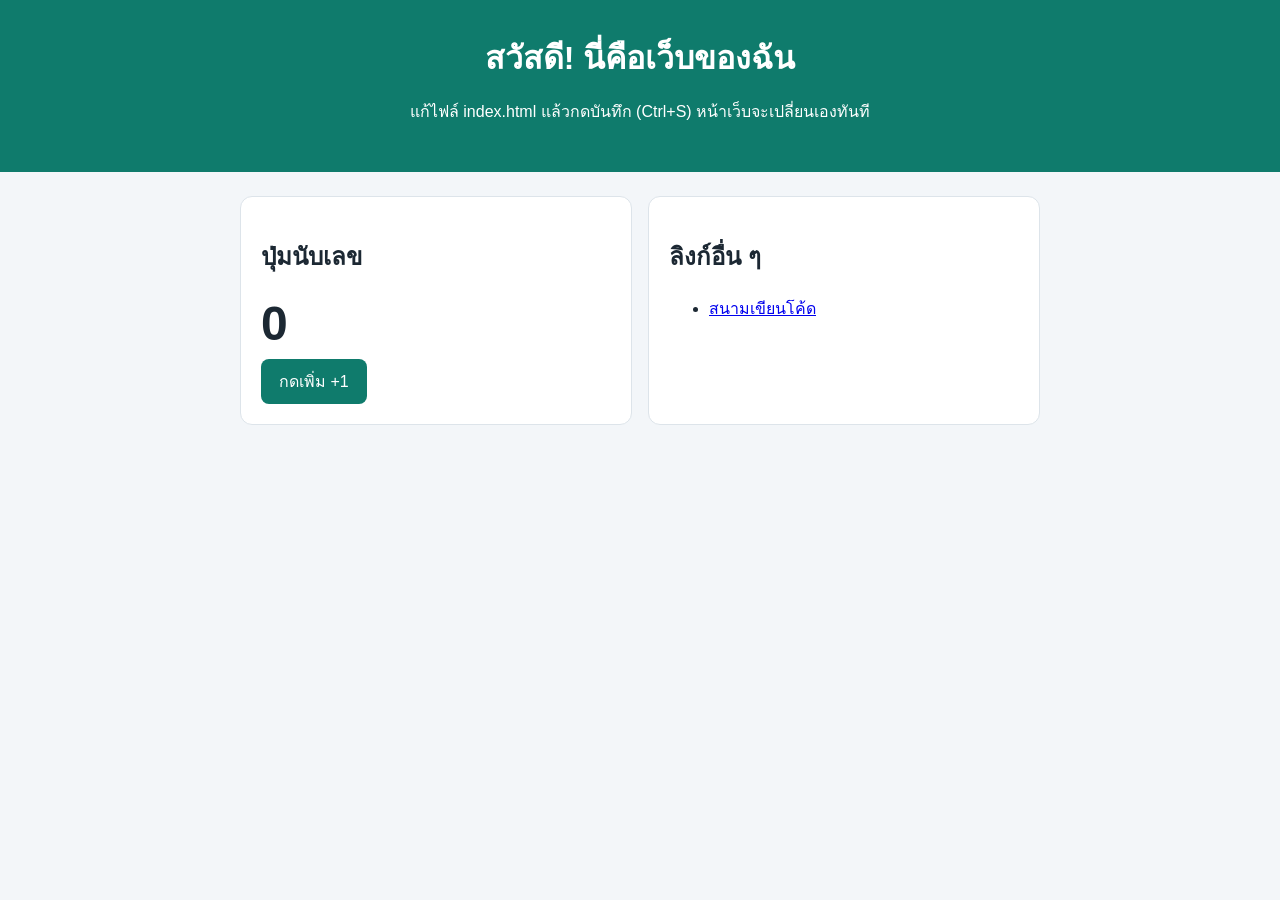
<file: index.html>
<!doctype html>
<html lang="th">
<head>
  <meta charset="utf-8">
  <meta name="viewport" content="width=device-width, initial-scale=1">
  <title>เว็บของฉัน</title>
  <link rel="stylesheet" href="style.css">
</head>
<body>
  <header>
    <h1>สวัสดี! นี่คือเว็บของฉัน</h1>
    <p>แก้ไฟล์ index.html แล้วกดบันทึก (Ctrl+S) หน้าเว็บจะเปลี่ยนเองทันที</p>
  </header>

  <main>
    <section class="card">
      <h2>ปุ่มนับเลข</h2>
      <p class="num" id="num">0</p>
      <button id="plus">กดเพิ่ม +1</button>
    </section>

    <section class="card">
      <h2>ลิงก์อื่น ๆ</h2>
      <ul>
        <li><a href="playground.html">สนามเขียนโค้ด</a></li>
      </ul>
    </section>
  </main>

  <script src="script.js"></script>
</body>
</html>
</file>
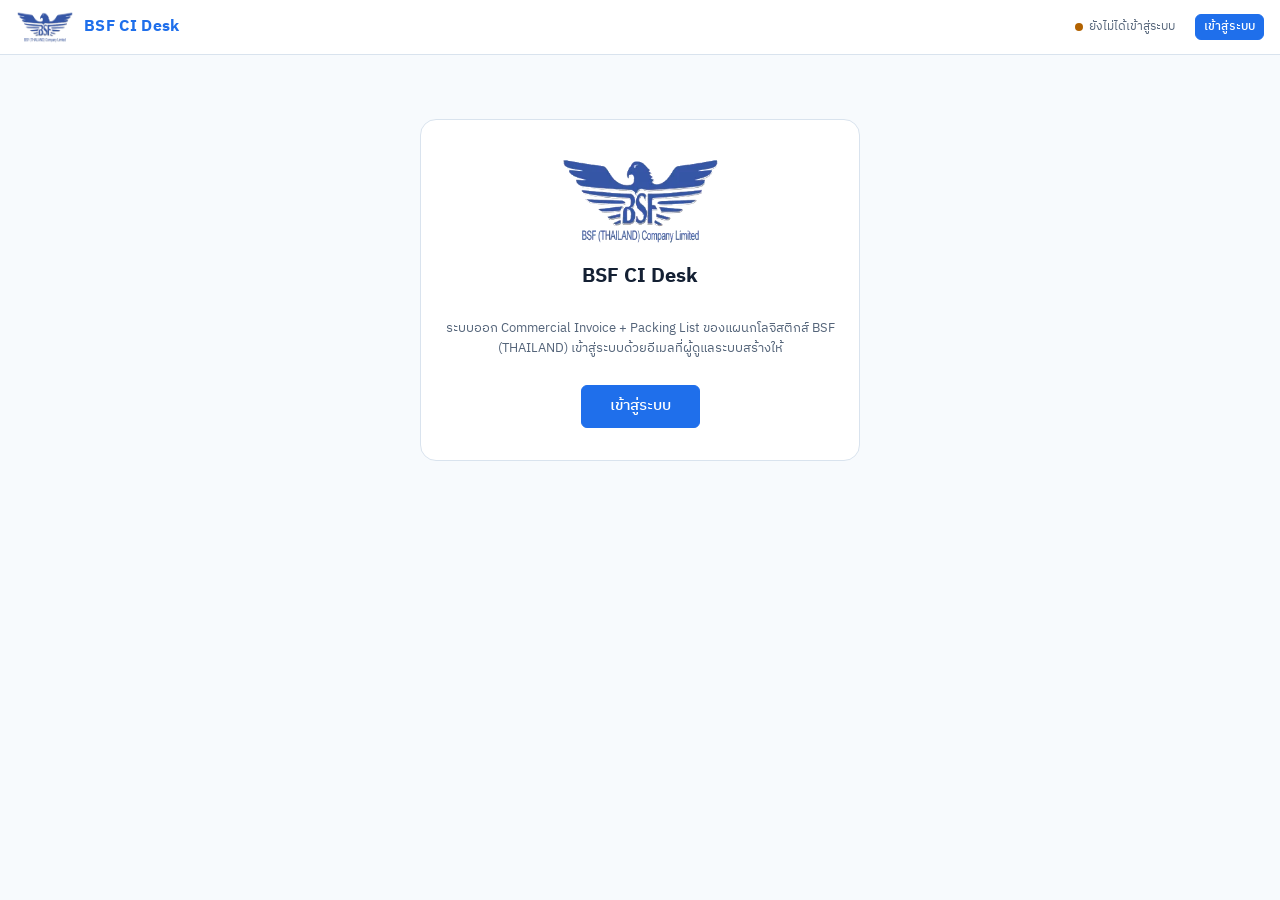
<file: ci-desk/index.html>
<!doctype html><html><head><base target="_top"><meta charset="utf-8"><meta name="viewport" content="width=device-width,initial-scale=1"><style>html,body{margin:0}body{font-size:14px}img{max-width:100%}[hidden]{display:none!important}</style></head><body><script>window.BSF_APP='ci'</script><script>window.addEventListener('error',function(e){var d=document.createElement('pre');d.style.cssText='position:fixed;left:0;right:0;bottom:0;z-index:99;background:#fee;color:#900;padding:8px;font-size:12px;white-space:pre-wrap';d.textContent='ERROR: '+e.message+' (line '+e.lineno+':'+e.colno+')';(document.body||document.documentElement).appendChild(d);});</script><script>(0,eval)(new TextDecoder().decode(Uint8Array.from(atob("[base64]/ICJ1bmF1dGhlbnRpY2F0ZWQiIDogL15FX1JPTEUvLnRlc3QobXNnKSA/[base64]/[base64]/[base64]/[base64]"),function(c){return c.charCodeAt(0)})))</script>
<title>BSF (THAILAND)-Logistics.com</title>
<meta name="claude:viewport-fit-sides" content="cover">
<link rel="preconnect" href="https://fonts.googleapis.com">
<link rel="stylesheet" href="https://fonts.googleapis.com/css2?family=IBM+Plex+Sans+Thai:wght@400;500;600;700&family=IBM+Plex+Mono:wght@400;500;600&display=swap">
<style>
/* Layout: one working desk — top bar with tabs, a form column beside a sticky summary, results below. */
:root {
  --bg: #f3f5f7;
  --panel: #ffffff;
  --sunk: #e9edf1;
  --line: #d3dae2;
  --fg: #17202b;
  --muted: #5b6878;
  --accent: #1f4fa3;
  --accent-soft: #e2eaf8;
  --ok: #1d7a4a;
  --ok-soft: #e1f2e8;
  --warn: #9a5a00;
  --warn-soft: #fbefd9;
  --bad: #b3261e;
  --bad-soft: #fbe3e1;
  --paper: #ffffff;
  --paper-fg: #111111;
  --font-body: "IBM Plex Sans Thai", "Leelawadee UI", "Tahoma", system-ui, sans-serif;
  --font-num: "IBM Plex Mono", "Consolas", ui-monospace, monospace;
}
@media (prefers-color-scheme: dark) { :root:not([data-theme="light"]) {
  --bg: #11161c; --panel: #19212a; --sunk: #222c37; --line: #33404e; --fg: #e5ebf1; --muted: #9aa8b8;
  --accent: #8fb3f5; --accent-soft: #22324d; --ok: #6fd09c; --ok-soft: #173326; --warn: #f0b85c; --warn-soft: #3a2c12;
  --bad: #ff9d94; --bad-soft: #43201d; --paper: #f7f7f5; --paper-fg: #111111; color-scheme: dark } }
:root[data-theme="dark"] {
  --bg: #11161c; --panel: #19212a; --sunk: #222c37; --line: #33404e; --fg: #e5ebf1; --muted: #9aa8b8;
  --accent: #8fb3f5; --accent-soft: #22324d; --ok: #6fd09c; --ok-soft: #173326; --warn: #f0b85c; --warn-soft: #3a2c12;
  --bad: #ff9d94; --bad-soft: #43201d; --paper: #f7f7f5; --paper-fg: #111111; color-scheme: dark }

* { box-sizing: border-box; }
body { background: var(--bg); color: var(--fg); font-family: var(--font-body); font-size: 14px; line-height: 1.5; }
body::before { content: ""; position: fixed; inset: 0 0 auto; height: env(safe-area-inset-top, 0px); z-index: 10; background: var(--panel); }
.wrap { max-width: 1320px; margin: 0 auto; padding-left: max(16px, env(safe-area-inset-left, 0px)); padding-right: max(16px, env(safe-area-inset-right, 0px)); }
.num, td.n, th.n { font-family: var(--font-num); font-variant-numeric: tabular-nums; }
td.n, th.n { text-align: right; }

/* top bar */
.top { position: sticky; top: env(safe-area-inset-top, 0px); z-index: 5; background: var(--panel); border-bottom: 1px solid var(--line); }
.top .wrap { display: flex; flex-wrap: wrap; align-items: center; gap: 8px 20px; padding-block: 10px; }
.brand { display: flex; align-items: baseline; gap: 10px; }
.brand b { font-size: 17px; letter-spacing: .02em; }
.brand span { color: var(--muted); font-size: 12px; }
.tabs { display: flex; gap: 4px; flex-wrap: wrap; }
.tab { border: 0; background: none; color: var(--muted); font: inherit; font-weight: 500; padding: 6px 12px; border-radius: 6px; cursor: pointer; }
.tab:hover { background: var(--sunk); color: var(--fg); }
.tab[aria-selected="true"] { background: var(--accent-soft); color: var(--accent); }
.conn { margin-left: auto; font-size: 12px; color: var(--muted); display: flex; align-items: center; gap: 6px; }
.dot { width: 8px; height: 8px; border-radius: 50%; background: var(--muted); }
.dot.on { background: var(--ok); } .dot.off { background: var(--warn); }

main { padding-block: 20px 60px; }
h1 { font-size: 20px; margin: 0; text-wrap: balance; }
h2 { font-size: 15px; margin: 0 0 10px; text-wrap: balance; }
.sub { color: var(--muted); font-size: 13px; }
.row { display: flex; flex-wrap: wrap; gap: 10px; align-items: center; }
.spread { justify-content: space-between; }
.panel { background: var(--panel); border: 1px solid var(--line); border-radius: 8px; padding: 16px; }
.stack { display: grid; gap: 16px; grid-template-columns: minmax(0, 1fr); }

/* controls */
label.f { display: grid; gap: 3px; font-size: 12px; color: var(--muted); min-width: 0; }
input, select, textarea { font: inherit; font-size: 14px; color: var(--fg); background: var(--panel); border: 1px solid var(--line); border-radius: 6px; padding: 6px 8px; width: 100%; min-width: 0; }
textarea { resize: vertical; min-height: 54px; }
input:focus-visible, select:focus-visible, textarea:focus-visible, button:focus-visible { outline: 2px solid var(--accent); outline-offset: 1px; }
input.n { font-family: var(--font-num); text-align: right; }
.btn { font: inherit; font-weight: 500; border: 1px solid var(--line); background: var(--panel); color: var(--fg); border-radius: 6px; padding: 6px 12px; cursor: pointer; white-space: nowrap; }
.btn:hover { background: var(--sunk); }
.btn.pri { background: var(--accent); border-color: var(--accent); color: var(--panel); }
.btn.pri:hover { filter: brightness(1.08); }
.btn.danger { color: var(--bad); }
.btn.sm { padding: 3px 8px; font-size: 12px; }
.btn:disabled { opacity: .5; cursor: not-allowed; }
.grid { display: grid; gap: 10px; grid-template-columns: repeat(auto-fit, minmax(180px, 1fr)); }
.grid .wide { grid-column: 1 / -1; }

/* pills */
.pill { display: inline-block; font-size: 12px; font-weight: 500; padding: 1px 8px; border-radius: 99px; background: var(--sunk); color: var(--muted); white-space: nowrap; }
.pill.draft { background: var(--sunk); color: var(--muted); }
.pill.review { background: var(--warn-soft); color: var(--warn); }
.pill.issued { background: var(--accent-soft); color: var(--accent); }
.pill.shipped { background: var(--ok-soft); color: var(--ok); }
.pill.bad { background: var(--bad-soft); color: var(--bad); }
.pill.good { background: var(--ok-soft); color: var(--ok); }

/* tables */
.tbl-wrap { overflow-x: auto; border: 1px solid var(--line); border-radius: 8px; background: var(--panel); }
table { border-collapse: collapse; width: 100%; }
th, td { padding: 7px 10px; border-bottom: 1px solid var(--line); text-align: left; vertical-align: top; }
th { font-size: 12px; font-weight: 600; color: var(--muted); background: var(--sunk); white-space: nowrap; }
tr:last-child td { border-bottom: 0; }
tr.click { cursor: pointer; } tr.click:hover td { background: var(--sunk); }
tr.over td { background: var(--bad-soft); }
tfoot td { font-weight: 600; background: var(--sunk); }

/* editor */
.ed { display: grid; gap: 16px; grid-template-columns: minmax(0, 1fr) 300px; align-items: start; }
.side { position: sticky; top: calc(env(safe-area-inset-top, 0px) + 70px); display: grid; gap: 12px; }
@media (max-width: 960px) { .ed { grid-template-columns: minmax(0, 1fr); } .side { position: static; } }
.modes { display: grid; gap: 6px; }
.mode { display: flex; gap: 10px; align-items: flex-start; border: 1px solid var(--line); border-radius: 6px; padding: 8px 10px; cursor: pointer; }
.mode input { width: auto; margin-top: 4px; }
.mode.sel { border-color: var(--accent); background: var(--accent-soft); }
.mode small { display: block; color: var(--muted); font-size: 12px; }
.kv { display: grid; grid-template-columns: 1fr auto; gap: 4px 12px; font-size: 13px; }
.kv dt { color: var(--muted); } .kv dd { margin: 0; text-align: right; font-family: var(--font-num); font-variant-numeric: tabular-nums; }
.kv dd.big { font-size: 18px; font-weight: 600; color: var(--fg); }

.item { border: 1px solid var(--line); border-radius: 8px; padding: 12px; display: grid; gap: 10px; background: var(--panel); }
.item-h { display: flex; gap: 10px; align-items: center; justify-content: space-between; }
.item-h b { font-family: var(--font-num); }
.item .grid { grid-template-columns: repeat(auto-fit, minmax(150px, 1fr)); }
.calc { display: flex; flex-wrap: wrap; gap: 6px 16px; font-size: 13px; padding: 8px 10px; background: var(--sunk); border-radius: 6px; }
.calc span b { font-family: var(--font-num); font-weight: 600; }
.warns { display: grid; gap: 4px; }
.warn { font-size: 12px; color: var(--warn); background: var(--warn-soft); border-radius: 4px; padding: 3px 8px; }
.warn.bad { color: var(--bad); background: var(--bad-soft); }
details.ov summary { cursor: pointer; font-size: 12px; color: var(--accent); }
details.ov .grid { margin-top: 8px; }

/* document preview — always paper */
.paper { background: var(--paper); color: var(--paper-fg); border: 1px solid var(--line); border-radius: 4px; padding: 28px; overflow-x: auto; font-size: 12px; }
.paper table { min-width: 640px; }
.paper th, .paper td { border: 1px solid #222; padding: 4px 6px; color: #111; background: transparent; }
.paper th { background: #eee; color: #111; }
.paper .co { text-align: center; font-weight: 700; font-size: 15px; }
.paper .addr { text-align: center; font-size: 11px; }
.paper .doc-t { text-align: center; font-weight: 700; font-size: 18px; letter-spacing: .08em; margin: 10px 0; }
.paper .hd td:first-child { width: 150px; font-weight: 600; }
.paper .sm-lines div { white-space: pre-wrap; }
.paper .n { text-align: right; font-family: var(--font-num); }
.seg { display: inline-flex; border: 1px solid var(--line); border-radius: 6px; overflow: hidden; }
.seg button { border: 0; background: var(--panel); color: var(--muted); font: inherit; padding: 5px 12px; cursor: pointer; }
.seg button[aria-pressed="true"] { background: var(--accent-soft); color: var(--accent); font-weight: 500; }

.empty { text-align: center; padding: 40px 16px; color: var(--muted); }
.drop { display: grid; gap: 2px; justify-items: center; text-align: center; padding: 16px; border: 1.5px dashed var(--line); border-radius: 8px; cursor: pointer; background: var(--sunk); }
.drop:hover, .drop.over { border-color: var(--accent); background: var(--accent-soft); }
.toast { position: fixed; right: max(16px, env(safe-area-inset-right, 0px)); bottom: calc(16px + env(safe-area-inset-bottom, 0px)); background: var(--fg); color: var(--bg); padding: 8px 14px; border-radius: 6px; font-size: 13px; z-index: 20; }
.confirm { display: inline-flex; gap: 6px; align-items: center; font-size: 12px; color: var(--bad); }
@media (prefers-reduced-motion: no-preference) { .btn, .tab, .mode { transition: background .12s, border-color .12s; } }

.ov { --o-card: rgba(255,255,255,.045); --o-line: rgba(255,255,255,.09); --o-fg: #e8eaf6; --o-mute: #8b93b8; --o-cyan: #22d3ee;
  color: var(--o-fg); background: radial-gradient(1200px 640px at 50% 32%, #2a1a66 0%, #0e1133 45%, #070916 100%);
  border-radius: 16px; padding: 20px; display: grid; gap: 16px; overflow: hidden; }
.ov h1 { color: #fff; font-size: 24px; }
.ov h2 { color: #fff; font-size: 15px; margin: 0 0 4px; }
.ov-kicker { font-size: 11px; letter-spacing: .18em; color: var(--o-cyan); font-weight: 600; }
.ov-head { display: flex; flex-wrap: wrap; justify-content: space-between; align-items: flex-end; gap: 12px; }
.ov-seg { display: inline-flex; background: var(--o-card); border: 1px solid var(--o-line); border-radius: 99px; padding: 3px; }
.ov-seg button { border: 0; background: none; color: var(--o-mute); font: inherit; font-size: 13px; padding: 5px 14px; border-radius: 99px; cursor: pointer; }
.ov-seg button[aria-pressed="true"] { background: linear-gradient(90deg, #7c3aed, #db2777); color: #fff; }
.ov-grid { display: grid; grid-template-columns: minmax(0, 1fr) minmax(0, 1.35fr) minmax(0, 1fr); gap: 16px; align-items: start; }
.ov-col { display: grid; gap: 16px; min-width: 0; }
.ov-card { background: var(--o-card); border: 1px solid var(--o-line); border-radius: 14px; padding: 16px; box-shadow: 0 10px 30px rgba(0,0,0,.25); min-width: 0; animation: ovIn .7s cubic-bezier(.2,.8,.2,1) both; animation-delay: var(--d, 0s); }
.ov-lbl { font-size: 12px; color: var(--o-mute); display: flex; justify-content: space-between; gap: 8px; }
.ov-big { font-family: var(--font-num); font-size: 30px; font-weight: 700; color: #fff; margin-top: 4px; overflow-wrap: anywhere; line-height: 1.15; }
.ov-big small { font-size: 14px; color: var(--o-mute); font-weight: 500; }
.ov-up { color: #4ade80; font-size: 12px; font-weight: 600; }
.ov-chips { display: flex; flex-wrap: wrap; gap: 6px; max-height: 132px; overflow: auto; margin-top: 10px; }
.ov-chip { font-family: var(--font-num); font-size: 12px; padding: 3px 9px; border-radius: 99px; border: 1px solid rgba(34,211,238,.35); color: #a5f3fc; background: rgba(34,211,238,.08); cursor: pointer; }
.ov-chip:hover { background: rgba(34,211,238,.22); }
.ov-globe { position: relative; min-width: 0; animation: ovIn .9s cubic-bezier(.2,.8,.2,1) both; }
.ov-globe canvas { width: 100%; max-width: 560px; margin: 0 auto; aspect-ratio: 1; display: block; touch-action: none; cursor: grab; }
.ov-globe canvas:active { cursor: grabbing; }
.ov-origin { display: flex; align-items: center; gap: 10px; margin: 0 auto; max-width: 460px; background: rgba(10,12,35,.7); border: 1px solid rgba(74,222,128,.35); border-radius: 12px; padding: 8px 12px; }
.ov-origin b { color: #fff; font-size: 13px; display: block; }
.ov-origin span { color: var(--o-mute); font-size: 11px; }
.ov-live { width: 10px; height: 10px; border-radius: 50%; background: #4ade80; flex: none; animation: ovPulse 1.8s infinite; }
.ov-gfoot { text-align: center; font-size: 12px; color: var(--o-mute); }
.ov-dest { display: grid; grid-template-columns: 36px minmax(0, 1fr) auto; gap: 6px 10px; align-items: center; padding: 9px 0; border-top: 1px solid var(--o-line); }
.ov-dest:first-of-type { border-top: 0; }
.ov-code { width: 36px; height: 36px; border-radius: 50%; display: grid; place-items: center; font-size: 10px; font-weight: 700; border: 2px solid; background: rgba(255,255,255,.04); }
.ov-dest b { color: #fff; font-size: 13px; }
.ov-dest .sub { color: var(--o-mute); font-size: 11px; }
.ov-dest .n { font-family: var(--font-num); text-align: right; font-size: 13px; color: #fff; }
.ov-bar { grid-column: 2 / 4; height: 6px; border-radius: 99px; background: rgba(255,255,255,.07); overflow: hidden; }
.ov-bar i { display: block; height: 100%; border-radius: 99px; animation: ovGrow 1.3s cubic-bezier(.2,.8,.2,1) both; animation-delay: var(--d, 0s); }
.ov-rings { display: grid; gap: 12px; }
.ov-mode { display: flex; align-items: center; gap: 12px; }
.ov-mode b { color: #fff; font-size: 13px; display: block; }
.ov-mode span { color: var(--o-mute); font-size: 12px; font-family: var(--font-num); }
.ov-ringw { position: relative; width: 70px; height: 70px; flex: none; }
.ov-ringw em { position: absolute; inset: 0; display: grid; place-items: center; font-style: normal; font-family: var(--font-num); font-weight: 700; font-size: 14px; color: #fff; }
.ov-ring { width: 70px; height: 70px; transform: rotate(-90deg); }
.ov-ring circle { fill: none; stroke-width: 7; }
.ov-ring .trk { stroke: rgba(255,255,255,.08); }
.ov-ring .val { stroke-linecap: round; stroke-dasharray: 100; animation: ovRing 1.5s cubic-bezier(.2,.8,.2,1) both; }
.ov-spark { width: 100%; height: 96px; display: block; margin-top: 8px; overflow: visible; }
.ov-spark .ln { fill: none; stroke-width: 2.5; stroke-dasharray: 1; animation: ovDraw 1.8s ease-out both; }
.ov-spark .ar { animation: ovFade 1.8s ease-out both; }
.ov-spark text { fill: var(--o-mute); font-size: 9px; }
.ov-wbar { display: flex; height: 10px; border-radius: 99px; overflow: hidden; background: rgba(255,255,255,.07); margin-top: 12px; }
.ov-wbar i { display: block; height: 100%; animation: ovGrow 1.4s cubic-bezier(.2,.8,.2,1) both; }
.ov-legend { display: flex; flex-wrap: wrap; gap: 4px 14px; margin-top: 8px; font-size: 12px; color: var(--o-mute); }
.ov-legend i { display: inline-block; width: 8px; height: 8px; border-radius: 50%; margin-right: 5px; }
.ov .tbl-wrap { background: transparent; border-color: var(--o-line); }
.ov table th { background: rgba(255,255,255,.03); color: var(--o-mute); border-color: var(--o-line); }
.ov table td { border-color: var(--o-line); color: var(--o-fg); }
.ov table tr.click:hover td { background: rgba(124,58,237,.18); }
.ov-empty { text-align: center; color: var(--o-mute); padding: 6px 0; font-size: 13px; }
@keyframes ovIn { from { opacity: 0; transform: translateY(14px); } }
@keyframes ovGrow { from { width: 0; } }
@keyframes ovRing { from { stroke-dashoffset: 100; } }
@keyframes ovDraw { from { stroke-dashoffset: 1; } }
@keyframes ovFade { from { opacity: 0; } }
@keyframes ovPulse { 0% { box-shadow: 0 0 0 0 rgba(74,222,128,.7); } 100% { box-shadow: 0 0 0 12px rgba(74,222,128,0); } }
@media (max-width: 1000px) { .ov-grid { grid-template-columns: minmax(0, 1fr); } .ov-globe { order: -1; } }
@media (max-width: 520px) { .ov { padding: 14px; border-radius: 12px; } .ov-big { font-size: 24px; } }
@media (prefers-reduced-motion: reduce) { .ov * { animation: none !important; } }

/* brand, home page, sign-in and back office */
:root { --logo: url("[data-uri]"); }
body { overflow-x: clip; }
.brand { align-items: center; cursor: pointer; }
.brand i { width: 58px; height: 34px; flex: none; background: var(--logo) center / contain no-repeat; }
.brand b { font-size: 16px; color: var(--accent); }
.who { display: flex; align-items: center; gap: 8px; font-size: 13px; }
.who .me { color: var(--fg); font-weight: 500; max-width: 180px; overflow: hidden; text-overflow: ellipsis; white-space: nowrap; }
body:not(.signed-in) .tab[data-view="account"] { display: none; }
body.portal .tabs .tab:not([data-view="home"]):not([data-view="account"]):not([data-view="links"]) { display: none; }
body:not(.portal) .tab[data-view="links"], body:not(.signed-in) .tab[data-view="links"] { display: none; }
.cards.center { grid-template-columns: repeat(auto-fit, minmax(230px, 300px)); justify-content: center; }
body.ci-only .tab[data-view="home"] { display: none; }
.gate { max-width: 440px; margin: 64px auto; text-align: center; display: grid; gap: 14px; background: var(--panel); border: 1px solid var(--line); border-radius: 16px; padding: 32px 24px; }
.gate .lg-logo { height: 96px; background: var(--logo) center / contain no-repeat; }
.gate .btn { justify-self: center; padding: 9px 28px; font-size: 15px; }
body.signed-out .tabs .tab:not([data-view="home"]) { display: none; }

#v-home { margin-top: -20px; gap: 0; }
.bleed { margin-inline: calc(50% - 50vw); padding-inline: max(24px, calc(50vw - 652px)); }
.hh { position: relative; min-height: 520px; display: grid; align-items: center; color: #fff; overflow: hidden; background: radial-gradient(120% 90% at 75% 40%, #12306e 0%, #071330 60%, #030814 100%); }
.hh svg { position: absolute; inset: 0; width: 100%; height: 100%; }
.hh .shade { position: absolute; inset: 0; background: linear-gradient(90deg, rgba(3,8,20,.9) 0%, rgba(3,8,20,.55) 45%, rgba(3,8,20,.1) 100%); }
.hh-txt { position: relative; max-width: 620px; padding-block: 56px; animation: ovIn .7s ease both; }
.hh-logo { display: block; width: 150px; height: 88px; margin-bottom: 14px; background: var(--logo) left center / contain no-repeat; filter: brightness(0) invert(1); }
.hh-kick { font-size: 12px; letter-spacing: .14em; text-transform: uppercase; color: #9cc0ff; margin: 0 0 8px; }
.hh h1 { font-size: clamp(28px, 5vw, 46px); line-height: 1.15; margin: 0 0 14px; }
.hh p.lead { font-size: 16px; color: #d6e2f7; margin: 0 0 24px; max-width: 54ch; }
.hh .btn { padding: 10px 20px; font-size: 15px; border-radius: 99px; }
.hh .btn.ghost { background: transparent; color: #fff; border-color: rgba(255,255,255,.5); }
.hh .btn.ghost:hover { background: rgba(255,255,255,.1); }
.hh .btn.pri { background: #3f74ff; border-color: #3f74ff; color: #fff; }
.route { fill: none; stroke: #7fb2ff; stroke-width: 2.4; stroke-linecap: round; stroke-dasharray: 8 10; opacity: .85; animation: dashMove 1.6s linear infinite; }
.route-dot { fill: #fff; filter: drop-shadow(0 0 6px #7fb2ff); }
.origin { fill: #4ade80; } .origin-ring { fill: none; stroke: #4ade80; stroke-width: 3; transform-box: fill-box; transform-origin: center; animation: ring 2.2s ease-out infinite; }
.dest { fill: #ffd27a; }
@keyframes dashMove { to { stroke-dashoffset: -36; } }
@keyframes ring { from { transform: scale(.4); opacity: 1; } to { transform: scale(3); opacity: 0; } }

.band { background: linear-gradient(135deg, #1f4fa3, #2f6fd6); color: #fff; text-align: center; padding-block: 56px; }
.band h2 { font-size: 26px; margin: 0 0 14px; }
.band p { max-width: 760px; margin: 0 auto 22px; font-size: 15px; line-height: 1.8; color: #e6eeff; }
.band .btn { border-radius: 99px; padding: 9px 22px; background: #0b1d4d; border-color: #0b1d4d; color: #fff; }
.hsec { padding-block: 48px 8px; }
.hsec > h2 { font-size: 24px; text-align: center; margin: 0 0 6px; color: var(--accent); }
.hsec > .sub { text-align: center; margin: 0 auto 24px; max-width: 60ch; }
.cards { display: grid; gap: 14px; grid-template-columns: repeat(auto-fill, minmax(230px, 1fr)); }
.hcard { background: var(--panel); border: 1px solid var(--line); border-radius: 14px; padding: 20px; display: grid; gap: 8px; align-content: start; transition: transform .2s, box-shadow .2s; }
.hcard h3 { font-size: 16px; margin: 0; }
.hcard p { margin: 0; color: var(--muted); font-size: 13px; }
.hcard .ic { width: 44px; height: 44px; border-radius: 12px; display: grid; place-items: center; background: var(--accent-soft); color: var(--accent); }
.hcard .ic svg { width: 24px; height: 24px; }
a.hcard, button.hcard { color: inherit; text-decoration: none; text-align: left; font: inherit; cursor: pointer; }
a.hcard:hover, button.hcard:hover { transform: translateY(-3px); box-shadow: 0 10px 24px rgba(15, 40, 90, .14); border-color: var(--accent); }
.hcard .go { font-size: 12px; color: var(--accent); font-weight: 600; margin-top: 4px; }
.hcard .url { font-size: 11px; color: var(--muted); overflow-wrap: anywhere; }
.mission { margin-top: 40px; border-radius: 16px; padding: 28px; background: var(--panel); border: 1px solid var(--line); display: grid; gap: 20px; grid-template-columns: repeat(auto-fit, minmax(260px, 1fr)); }
.mission h3 { margin: 0 0 6px; color: var(--accent); font-size: 17px; }
.mission p { margin: 0; white-space: pre-line; }
.hfoot { margin-top: 40px; padding-block: 20px; text-align: center; color: var(--muted); font-size: 12px; border-top: 1px solid var(--line); }

.lg-back { position: fixed; inset: 0; z-index: 40; display: grid; place-items: center; padding: 16px; background: rgba(5, 12, 30, .6); backdrop-filter: blur(4px); }
.lg-card { width: min(400px, 100%); max-height: calc(100dvh - 32px); overflow-y: auto;background: var(--panel); border-radius: 16px; padding: 26px 24px; display: grid; gap: 12px; box-shadow: 0 20px 60px rgba(0,0,0,.35); animation: ovIn .3s ease both; }
.lg-card .lg-logo { height: 84px; background: var(--logo) center / contain no-repeat; }
.lg-card h2 { text-align: center; margin: 0; font-size: 18px; }
.lg-card .sub { text-align: center; margin: -6px 0 4px; }
.lg-card .btn.pri { padding: 9px; font-size: 15px; }
.lg-err { color: var(--bad); font-size: 13px; min-height: 1em; margin: 0; }
.acc .tbl-wrap td { vertical-align: middle; }
.acc .linkrow { display: grid; gap: 8px; grid-template-columns: minmax(120px, 1fr) minmax(160px, 1.4fr) minmax(140px, 1.4fr) auto; align-items: end; }
@media (max-width: 700px) { .acc .linkrow { grid-template-columns: minmax(0, 1fr); padding-bottom: 10px; border-bottom: 1px dashed var(--line); } .hh { min-height: 460px; } }
@media (prefers-reduced-motion: reduce) { .route, .origin-ring, .hh-txt { animation: none !important; } }
</style>
<style id="bright-theme">
/* GitHub Pages copy: always light, brighter colors */
:root, :root:not([data-theme="light"]), :root[data-theme="dark"] {
  --bg: #f7fafd; --panel: #ffffff; --sunk: #eef4fa; --line: #d9e3ee;
  --fg: #142033; --muted: #55657a;
  --accent: #1f6feb; --accent-soft: #e5efff;
  --ok: #148a52; --ok-soft: #dcf5e7;
  --warn: #b26200; --warn-soft: #fff1d6;
  --bad: #d1302a; --bad-soft: #fde4e2;
  --paper: #ffffff; --paper-fg: #111111;
  color-scheme: light;
}
/* ข้อมูลชิ้นงาน: darker, bolder text */
#v-parts table th { color: #0b1424; font-weight: 700; }
#v-parts table td, #v-parts table td.sub, #v-parts table td .sub { color: #0b1424; font-weight: 500; font-size: 14px; }
#v-parts table td b, #v-parts table td .num { color: #000000; font-weight: 700; }
#v-parts > .row .sub, #v-parts .sub { color: #2b3a4f; }
/* หลังบ้าน hidden: no tab, no shortcuts; the ออกจากระบบ button stays in the top bar */
.tab[data-view="account"], [data-go="account"] { display: none !important; }
#whoMe { pointer-events: none; cursor: default; }
</style>

<div class="top">
  <div class="wrap">
    <div class="brand" id="brandHome" title="หน้าแรก"><i aria-hidden="true"></i><b>BSF (THAILAND)-Logistics.com</b></div>
    <nav class="tabs" role="tablist">
      <button class="tab" role="tab" data-view="home" aria-selected="true">หน้าแรก</button>
      <button class="tab" role="tab" data-view="links" aria-selected="false">เว็บไซต์ย่อย</button>
      <button class="tab" role="tab" data-view="overview" aria-selected="false">ภาพรวม</button>
      <button class="tab" role="tab" data-view="list" aria-selected="false">CI ทั้งหมด</button>
      <button class="tab" role="tab" data-view="edit" aria-selected="false">ใบ CI</button>
      <button class="tab" role="tab" data-view="parts" aria-selected="false">ข้อมูลชิ้นงาน</button>
      <button class="tab" role="tab" data-view="settings" aria-selected="false">ตั้งค่า</button>
      <button class="tab" role="tab" data-view="account" aria-selected="false">บัญชีของฉัน</button>
    </nav>
    <div class="conn"><span class="dot" id="connDot"></span><span id="connTxt">กำลังเชื่อมต่อ…</span></div>
    <div class="who" id="who"></div>
  </div>
</div>

<main class="wrap">
  <section id="v-home" class="stack"></section>
  <section id="v-account" class="stack acc" hidden></section>
  <section id="v-links" class="stack" hidden></section>
  <section id="v-overview" class="stack" hidden></section>
  <section id="v-list" class="stack" hidden></section>
  <section id="v-edit" class="stack" hidden></section>
  <section id="v-parts" class="stack" hidden></section>
  <section id="v-settings" class="stack" hidden></section>
</main>
<div class="toast" id="toast" hidden></div>

<script>(0,eval)(new TextDecoder().decode(Uint8Array.from(atob("CigoKSA9PiB7CmNvbnN0ICQgPSAocywgZWwgPSBkb2N1bWVudCkgPT4gZWwucXVlcnlTZWxlY3RvcihzKTsKY29uc3QgZXNjID0gcyA9PiBTdHJpbmcocyA/[base64]/ICLigJMiIDogbi50b0xvY2FsZVN0cmluZygiZW4tVVMiLCB7IG1heGltdW1GcmFjdGlvbkRpZ2l0czogMCB9KTsKY29uc3QgZjEgPSBuID0+IChuID09IG51bGwgfHwgIWlzRmluaXRlKG4pKSA/[base64]/[base64]/[base64]/PyBwPy53dFBlclBjID8/IG51bSgoaXRlbVJlZihsaW5lLmNvZGUpIHx8IHt9KS53dCkgPz8gbnVsbDsKICBjb25zdCBib3hXdCA9IG51bShvLmJveFd0KSA/PyBwPy5ib3hXdCA/PyAwOwogIGNvbnN0IGRpbXMgPSBib3hEaW1zKHA/LmJveFNpemUpOwogIGNvbnN0IGJveEggPSBudW0oby5ib3hIKSB8fCAoZGltcyA/IGRpbXNbMl0gOiBudWxsKTsKICBjb25zdCBzcGVjID0gcCA/[base64]/ICLguIHguLPguKvguJnguJTguYDguK3guIciIDogYmFzZUJveCA/[base64]/ICLguIrguLTguYnguJnguJXguYjguK3guJ7guLLguYDguKXguJfguJfguLXguYjguIHguLPguKvguJnguJTguYDguK3guIciIDogbnVtKG8uYnBwKSA/ICLguIHguLPguKvguJnguJTguYDguK3guIciIDogYnBwID09PSBzdGQgPyAi4Lih4Liy4LiV4Lij4LiQ4Liy4LiZ4LmB4Lie4LmH4LiEIiA6IGJwcCA9PT0gbWF4SCA/[base64]/[base64]/[base64]/[base64]/[base64]/IGYwKE1hdGguY2VpbChnLmgpKSA6ICI/[base64]/[base64]/[base64]/IDEgOiAwKSArIChwLnBjc1BlckJveCA/[base64]/[base64]/LnA7CiAgaXQucGFydElkID0gcCA/[base64]/[base64]/ICLguKPguLLguITguLLguIjguLLguIHguYTguJ/[base64]/[base64]/[base64]/XHMqWyM6LlwtXT9ccyovaSwgIiIpLCBudW0oZygicHJpY2UiKSksIGxpbmUsIGRlc2MubGVuZ3RoID4gMyA/IChjb2xzLmRlc2MgIT0gbnVsbCA/[base64]/[base64]/[base64]/[base64]/[base64]/[base64]/[base64]/[base64]/[base64]/[base64]/[base64]/[base64]/[base64]/[base64]/[base64]/[base64]/[base64]/[base64]/[base64]/[base64]/[base64]/[base64]/[base64]/[base64]/[base64]/[base64]/[base64]/LnBjc1BlckJveCA/[base64]/[base64]/[base64]/[base64]/[base64]/[base64]/LnRleHQpIHJldHVybiByLnRleHQucmVwbGFjZSgvXmBgYFx3KlxuP3xgYGAkL2csICIiKS5yZXBsYWNlKC9eQ0lcdC9tLCAiIik7CiAgICAgIH0KICAgIH0gY2F0Y2ggKGUpIHsgaWYgKGU/[base64]/[base64]/[base64]/[base64]/[base64]/[base64]/[base64]/ICLguKPguLLguITguLLguKHguLLguIjguLLguIHguYTguJ/[base64]/[base64]/[base64]/[base64]/[base64]/[base64]/[base64]/[base64]/[base64]/[base64]/guKXguYwgRXhjZWwg4LmB4LiX4LiZIik7IGRvd25sb2FkRG9jKCk7IH0KICAgIGVsc2UgaWYgKGU/[base64]/[base64]/IGA8c3BhbiBjbGFzcz0ic3ViIj4oJHtlc2MoTC5wYWwubmFtZSl9ICR7ZXNjKEwucGFsLmRpbSl9JHtMLmJwcCA/[base64]/[base64]/[base64]/[base64]/[base64]/[base64]/[base64]/[base64]/[base64]/[base64]/[base64]/IGA8ZGl2IHN0eWxlPSJjb2xvcjp2YXIoLS10ZXh0KSI+JHtmMChMLnBwcCl9IOC4iuC4tOC5ieC4mS/[base64]/[base64]/[base64]/ICLigJMifTwvdGQ+PHRkIGNsYXNzPSJudW0iPiR7ZXNjKHAuYm94U2l6ZSl9PC90ZD48dGQgY2xhc3M9Im4iPiR7cC5ib3hXdCA/PyAi4oCTIn08L3RkPgogICAgICAgIDx0ZCBjbGFzcz0ic3ViIj4ke3AuYWlyID8gZXNjKFtwLmFpci5ib3hlcyA/[base64]/[base64]/[base64]/[base64]/XG4vKS5maWx0ZXIobCA9PiBsLnRyaW0oKSk7CiAgY29uc3QgY2VsbHNPZiA9IGwgPT4gbC5pbmNsdWRlcygiXHQiKSA/[base64]/[base64]/[base64]/[base64]/[base64]/PyAi4oCTIn08L3RkPjx0ZCBjbGFzcz0ibiI+JHtwLnd0UGVyUGMgPz8gIuKAkyJ9PC90ZD48dGQgY2xhc3M9Im51bSI+JHtlc2MocC5ib3hTaXplKX08L3RkPjx0ZCBjbGFzcz0ibiI+JHtwLmJveFd0ID8/[base64]/JC9pKTsKICAgIGlmIChjb2RlIDwgMCkgY29udGludWU7CiAgICBjb25zdCBicCA9IGNzLm1hcCgocywgaykgPT4gL2JveFxzKlwvXHMqcGFsbGV0fOC4geC4peC5iOC4reC4h1xzKlwvXHMq4Lie4Liy4LmA4Lil4LiXL2kudGVzdChzKSA/IGsgOiAtMSkuZmlsdGVyKGsgPT4gayA+PSAwKTsKICAgIG1hcCA9IHsgY29kZSwgZGVzYzogaWR4KC9kZXNjfOC4hOC4s+C4reC4mOC4tOC4muC4suC4oi9pKSwgbm90ZTogaWR4KC/[base64]/IFN0cmluZyhjc1trXSkucmVwbGFjZSgvXHMrL2csICIgIikudHJpbSgpIDogIiI7CiAgY29uc3QgbnVtT2YgPSBzID0+IHsgY29uc3QgbSA9IFN0cmluZyhzKS5tYXRjaCgvLT9cZCsoXC5cZCspPy8pOyByZXR1cm4gbSA/[base64]/[base64]/LmxheW91dCA/[base64]/LnBhbGxldCA9PT0geCA/ICJzZWxlY3RlZCIgOiAiIn0+JHt4fTwvb3B0aW9uPmApLmpvaW4oIiIpfTwvc2VsZWN0PjwvbGFiZWw+YDsKICByZXR1cm4gYDxkaXYgY2xhc3M9InBhbmVsIj4KICAgIDxoMj4ke3AuX25ldyA/[base64]/[base64]/[base64]/[base64]/[base64]/[base64]/[base64]/[base64]/ICJ3aWRlIiA6ICIifSI+JHt0fSR7ayA9PT0gIm1hcmtzIiA/[base64]/[base64]/[base64]/[base64]/[base64]/[base64]/[base64]/[base64]/[base64]/[base64]/[base64]/[base64]/[base64]/[base64]/ICJkaXNhYmxlZCIgOiAiIn0+PG9wdGlvbiB2YWx1ZT0idXNlciIgJHt1LnJvbGUgPT09ICJ1c2VyIiA/[base64]/[base64]"),function(c){return c.charCodeAt(0)})))</script>

</body></html>
</file>
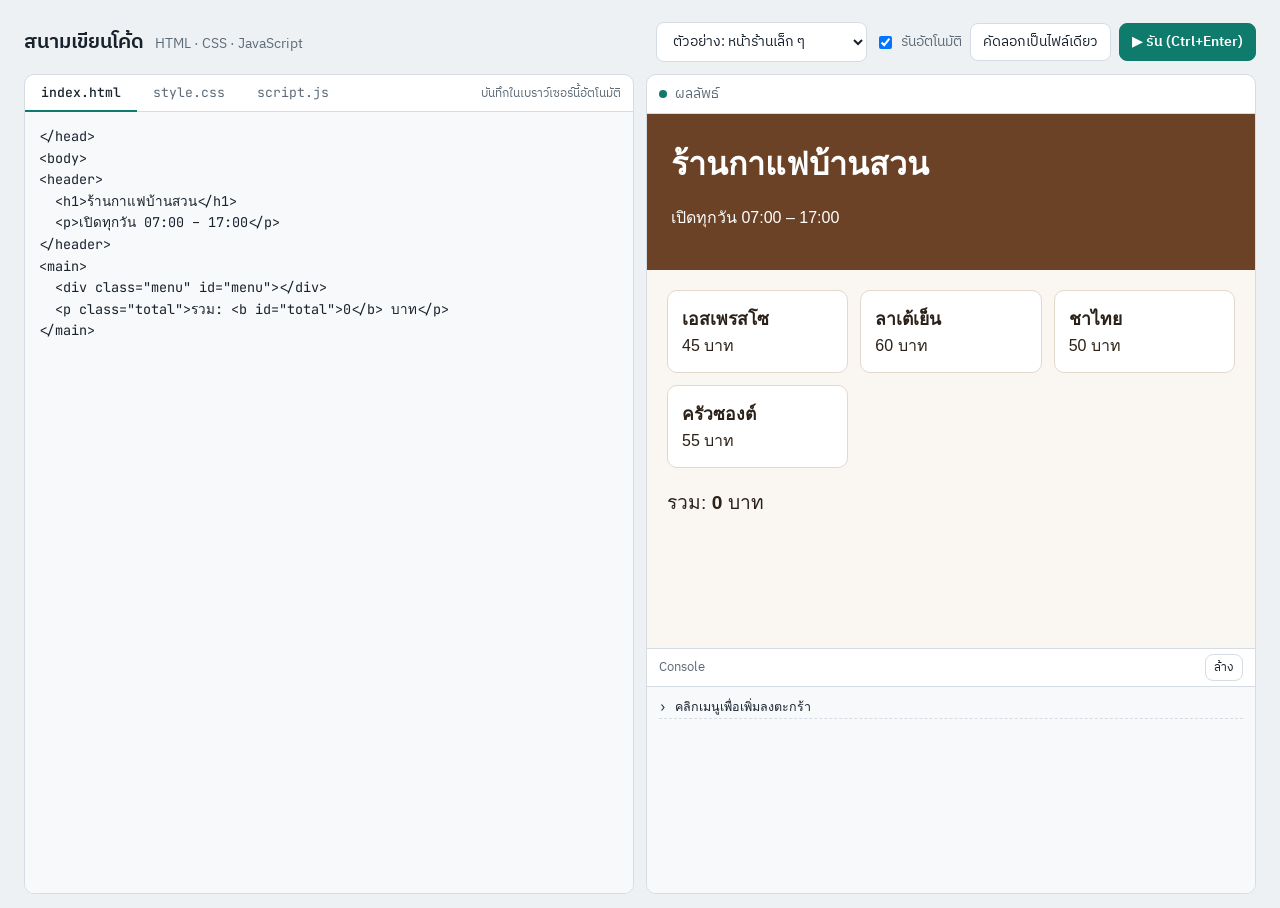
<file: playground.html>
<!doctype html>
<html lang="th">
<head>
<meta charset="utf-8">
<meta name="viewport" content="width=device-width, initial-scale=1, viewport-fit=cover">
<title>สนามเขียนโค้ด</title>
<meta name="claude:viewport-fit-sides" content="cover">
<link rel="preconnect" href="https://fonts.googleapis.com">
<link rel="stylesheet" href="https://fonts.googleapis.com/css2?family=IBM+Plex+Sans+Thai:wght@400;500;600&family=JetBrains+Mono:wght@400;500&display=swap">
<style>
/* Layout: toolbar on top, editor (left) + live preview/console (right); stacks on phones */
:root{
  --bg:#eef1f4; --panel:#ffffff; --ink:#18222d; --muted:#5d6b78; --line:#d5dce3;
  --accent:#0f7b6c; --accent-ink:#ffffff; --code-bg:#f7f9fb; --err:#c0392b; --warn:#a86a00;
  --font-ui:"IBM Plex Sans Thai",system-ui,sans-serif;
  --font-code:"JetBrains Mono",ui-monospace,Consolas,monospace;
}
@media (prefers-color-scheme: dark){:root:not([data-theme="light"]){
  --bg:#11161b; --panel:#182028; --ink:#e3e9ee; --muted:#93a1ad; --line:#2a3540;
  --accent:#35c2a8; --accent-ink:#0b1a17; --code-bg:#121a21; --err:#ff7b6b; --warn:#e8b04a; color-scheme:dark}}
:root[data-theme="dark"]{
  --bg:#11161b; --panel:#182028; --ink:#e3e9ee; --muted:#93a1ad; --line:#2a3540;
  --accent:#35c2a8; --accent-ink:#0b1a17; --code-bg:#121a21; --err:#ff7b6b; --warn:#e8b04a; color-scheme:dark}
html,body{height:100%}
body{background:var(--bg);color:var(--ink);font-family:var(--font-ui);font-size:15px;
  padding-left:max(16px,env(safe-area-inset-left,0px));padding-right:max(16px,env(safe-area-inset-right,0px));
  padding-block:14px;box-sizing:border-box;display:flex;flex-direction:column;gap:12px}
*{box-sizing:border-box}
header{display:flex;flex-wrap:wrap;align-items:center;gap:10px 14px}
h1{font-size:1.25rem;font-weight:600;margin:0;text-wrap:balance}
h1 small{font-weight:400;color:var(--muted);font-size:.85rem;margin-left:6px}
.tools{display:flex;flex-wrap:wrap;gap:8px;align-items:center;margin-left:auto}
button,select{font:inherit;font-size:.9rem;border:1px solid var(--line);background:var(--panel);color:var(--ink);
  border-radius:8px;padding:6px 12px;cursor:pointer}
button:hover,select:hover{border-color:var(--accent)}
button:focus-visible,select:focus-visible,textarea:focus-visible,.tab:focus-visible{outline:2px solid var(--accent);outline-offset:2px}
button.primary{background:var(--accent);color:var(--accent-ink);border-color:var(--accent);font-weight:600}
label.chk{display:flex;align-items:center;gap:6px;font-size:.9rem;color:var(--muted);cursor:pointer}
main{flex:1;min-height:0;display:grid;grid-template-columns:1fr 1fr;gap:12px}
.pane{background:var(--panel);border:1px solid var(--line);border-radius:10px;display:flex;flex-direction:column;min-width:0;min-height:0;overflow:hidden}
.tabs{display:flex;border-bottom:1px solid var(--line)}
.tab{border:0;border-radius:0;background:transparent;padding:9px 16px;font-family:var(--font-code);font-size:.82rem;color:var(--muted);border-bottom:2px solid transparent;margin-bottom:-1px}
.tab[aria-selected="true"]{color:var(--ink);border-bottom-color:var(--accent);font-weight:500}
.tabs .spacer{flex:1}
.tabs .hint{align-self:center;padding-right:12px;font-size:.78rem;color:var(--muted)}
textarea{flex:1;min-height:0;width:100%;resize:none;border:0;margin:0;padding:14px;background:var(--code-bg);color:var(--ink);
  font-family:var(--font-code);font-size:13.5px;line-height:1.6;tab-size:2;white-space:pre;overflow:auto}
textarea:focus{outline:none}
.preview-head{display:flex;align-items:center;gap:8px;padding:8px 12px;border-bottom:1px solid var(--line);font-size:.85rem;color:var(--muted)}
.dot{width:8px;height:8px;border-radius:50%;background:var(--accent)}
iframe{flex:1;min-height:0;width:100%;border:0;background:#fff}
.console{height:30%;min-height:90px;border-top:1px solid var(--line);display:flex;flex-direction:column}
.console-head{display:flex;justify-content:space-between;align-items:center;padding:5px 12px;font-size:.8rem;color:var(--muted);border-bottom:1px solid var(--line)}
.console-head button{padding:2px 8px;font-size:.78rem}
#log{flex:1;overflow:auto;margin:0;padding:8px 12px;font-family:var(--font-code);font-size:12.5px;line-height:1.55;background:var(--code-bg)}
#log div{white-space:pre-wrap;word-break:break-word;border-bottom:1px dashed var(--line);padding:2px 0}
#log .error{color:var(--err)} #log .warn{color:var(--warn)}
#log .empty{color:var(--muted);border:0}
.toast{position:fixed;bottom:calc(16px + env(safe-area-inset-bottom,0px));left:50%;transform:translateX(-50%);background:var(--ink);color:var(--bg);padding:8px 16px;border-radius:8px;font-size:.9rem}
@media (max-width:820px){
  html,body{height:auto}
  main{grid-template-columns:1fr}
  .pane{height:60vh}
  .tools{margin-left:0}
}
@media (prefers-reduced-motion:reduce){*{transition:none!important}}
</style>

</head>
<body>
<header>
  <h1>สนามเขียนโค้ด <small>HTML · CSS · JavaScript</small></h1>
  <div class="tools">
    <select id="sample" aria-label="เลือกตัวอย่าง">
      <option value="shop">ตัวอย่าง: หน้าร้านเล็ก ๆ</option>
      <option value="counter">ตัวอย่าง: ปุ่มนับเลข</option>
      <option value="todo">ตัวอย่าง: รายการสิ่งที่ต้องทำ</option>
      <option value="blank">หน้าว่าง</option>
    </select>
    <label class="chk"><input type="checkbox" id="auto" checked> รันอัตโนมัติ</label>
    <button id="copy">คัดลอกเป็นไฟล์เดียว</button>
    <button id="run" class="primary">▶ รัน (Ctrl+Enter)</button>
  </div>
</header>

<main>
  <section class="pane" aria-label="ตัวแก้ไขโค้ด">
    <div class="tabs" role="tablist">
      <button class="tab" role="tab" data-lang="html" aria-selected="true">index.html</button>
      <button class="tab" role="tab" data-lang="css" aria-selected="false">style.css</button>
      <button class="tab" role="tab" data-lang="js" aria-selected="false">script.js</button>
      <span class="spacer"></span><span class="hint">บันทึกในเบราว์เซอร์นี้อัตโนมัติ</span>
    </div>
    <textarea id="editor" spellcheck="false" autocomplete="off" aria-label="โค้ด"></textarea>
  </section>

  <section class="pane" aria-label="ผลลัพธ์">
    <div class="preview-head"><span class="dot"></span>ผลลัพธ์</div>
    <iframe id="out" sandbox="allow-scripts allow-modals" title="ผลลัพธ์"></iframe>
    <div class="console">
      <div class="console-head"><span>Console</span><button id="clear">ล้าง</button></div>
      <div id="log"></div>
    </div>
  </section>
</main>

<script>
const SAMPLES = {
  shop:{
    html:`</head>
<body>
<header>
  <h1>ร้านกาแฟบ้านสวน</h1>
  <p>เปิดทุกวัน 07:00 – 17:00</p>
</header>
<main>
  <div class="menu" id="menu"></div>
  <p class="total">รวม: <b id="total">0</b> บาท</p>
</main>`,
    css:`body { font-family: sans-serif; margin: 0; background: #faf7f2; color: #2b2118; }
header { background: #6b4226; color: white; padding: 24px; }
header h1 { margin: 0 0 4px; }
main { padding: 20px; }
.menu { display: grid; grid-template-columns: repeat(auto-fill, minmax(140px, 1fr)); gap: 12px; }
.item { background: white; border: 1px solid #e3d8cb; border-radius: 10px; padding: 14px; cursor: pointer; }
.item:hover { border-color: #6b4226; }
.item b { display: block; font-size: 1.1rem; }
.total { font-size: 1.2rem; }`,
    js:`const items = [
  { name: "เอสเพรสโซ", price: 45 },
  { name: "ลาเต้เย็น", price: 60 },
  { name: "ชาไทย", price: 50 },
  { name: "ครัวซองต์", price: 55 },
];
let total = 0;
const menu = document.getElementById("menu");
items.forEach(item => {
  const el = document.createElement("div");
  el.className = "item";
  el.innerHTML = "<b>" + item.name + "</b>" + item.price + " บาท";
  el.onclick = () => {
    total += item.price;
    document.getElementById("total").textContent = total;
    console.log("เพิ่ม", item.name, "รวม", total);
  };
  menu.appendChild(el);
});
console.log("คลิกเมนูเพื่อเพิ่มลงตะกร้า");`
  },
  counter:{
    html:`<div class="box">
  <h1 id="num">0</h1>
  <button id="minus">−</button>
  <button id="plus">+</button>
</div>`,
    css:`body { display: grid; place-items: center; height: 100vh; margin: 0; font-family: sans-serif; background: #eef4ff; }
.box { text-align: center; }
h1 { font-size: 4rem; margin: 0 0 12px; }
button { font-size: 1.5rem; width: 60px; height: 60px; border-radius: 50%; border: 0; background: #2f6fed; color: white; cursor: pointer; }`,
    js:`let n = 0;
const num = document.getElementById("num");
document.getElementById("plus").onclick = () => { n++; num.textContent = n; console.log("ค่า =", n); };
document.getElementById("minus").onclick = () => { n--; num.textContent = n; console.log("ค่า =", n); };`
  },
  todo:{
    html:`<h2>สิ่งที่ต้องทำวันนี้</h2>
<form id="f"><input id="t" placeholder="พิมพ์งาน แล้วกด Enter"><button>เพิ่ม</button></form>
<ul id="list"></ul>`,
    css:`body { font-family: sans-serif; max-width: 420px; margin: 24px auto; padding: 0 16px; }
form { display: flex; gap: 8px; }
input { flex: 1; padding: 8px; }
li { padding: 6px 0; cursor: pointer; }
li.done { text-decoration: line-through; color: #999; }`,
    js:`const list = document.getElementById("list");
document.getElementById("f").onsubmit = e => {
  e.preventDefault();
  const t = document.getElementById("t");
  if (!t.value.trim()) return;
  const li = document.createElement("li");
  li.textContent = t.value;
  li.onclick = () => li.classList.toggle("done");
  list.appendChild(li);
  console.log("เพิ่มงาน:", t.value);
  t.value = "";
};`
  },
  blank:{ html:`<h1>สวัสดี!</h1>`, css:`body { font-family: sans-serif; }`, js:`console.log("เริ่มเขียนโค้ดได้เลย");` }
};

const KEY = "playground-v1";
let state, lang = "html";
try { state = JSON.parse(localStorage.getItem(KEY)); } catch(e) {}
if (!state || typeof state.html !== "string") state = {...SAMPLES.shop, sample:"shop"};

const $ = id => document.getElementById(id);
const editor = $("editor"), out = $("out"), log = $("log");
$("sample").value = state.sample || "shop";
editor.value = state[lang];

function save(){ try { localStorage.setItem(KEY, JSON.stringify(state)); } catch(e) {} }

const BRIDGE = `<script>(function(){
  function send(type,args){try{parent.postMessage({__pg:1,type:type,msg:Array.from(args).map(function(a){
    if(a instanceof Error)return a.message;if(typeof a==="object"){try{return JSON.stringify(a)}catch(e){return String(a)}}return String(a)}).join(" ")},"*")}catch(e){}}
  ["log","info","warn","error"].forEach(function(k){var o=console[k];console[k]=function(){send(k,arguments);o.apply(console,arguments)}});
  window.onerror=function(m,s,l){send("error",["บรรทัด "+l+": "+m])};
})();<\/script>`;

function build(withBridge){
  return `<!doctype html><html><head><meta charset="utf-8"><meta name="viewport" content="width=device-width,initial-scale=1">
${withBridge ? BRIDGE : ""}<style>
${state.css}
</style></head><body>
${state.html}
<script>
${state.js.replace(/<\/script>/gi,"<\\/script>")}
<\/script></body></html>`;
}

function run(){
  log.innerHTML = "";
  out.srcdoc = build(true);
  setTimeout(()=>{ if(!log.children.length) log.innerHTML = '<div class="empty">ยังไม่มีข้อความ — ลองใช้ console.log()</div>'; }, 400);
}

window.addEventListener("message", e => {
  if (e.source !== out.contentWindow || !e.data || !e.data.__pg) return;
  const empty = log.querySelector(".empty"); if (empty) empty.remove();
  const d = document.createElement("div");
  d.className = e.data.type; d.textContent = (e.data.type==="error"?"✕ ":e.data.type==="warn"?"! ":"› ") + e.data.msg;
  log.appendChild(d); log.scrollTop = log.scrollHeight;
});

let timer;
editor.addEventListener("input", () => {
  state[lang] = editor.value; save();
  if ($("auto").checked){ clearTimeout(timer); timer = setTimeout(run, 600); }
});
editor.addEventListener("keydown", e => {
  if (e.key === "Tab" && !e.shiftKey){
    e.preventDefault();
    const s = editor.selectionStart, en = editor.selectionEnd;
    editor.setRangeText("  ", s, en, "end");
    editor.dispatchEvent(new Event("input"));
  }
});
document.addEventListener("keydown", e => { if ((e.ctrlKey||e.metaKey) && e.key === "Enter"){ e.preventDefault(); run(); } });

document.querySelectorAll(".tab").forEach(t => t.addEventListener("click", () => {
  document.querySelectorAll(".tab").forEach(x => x.setAttribute("aria-selected", x===t));
  lang = t.dataset.lang; editor.value = state[lang]; editor.focus();
}));

$("sample").addEventListener("change", e => {
  state = {...SAMPLES[e.target.value], sample:e.target.value};
  editor.value = state[lang]; save(); run();
});
$("run").onclick = run;
$("clear").onclick = () => { log.innerHTML = ""; };

function toast(msg){
  const t = document.createElement("div"); t.className="toast"; t.textContent=msg;
  document.body.appendChild(t); setTimeout(()=>t.remove(), 2200);
}
$("copy").onclick = async () => {
  const text = build(false);
  try { await navigator.clipboard.writeText(text); toast("คัดลอกแล้ว — วางเป็นไฟล์ index.html ได้เลย"); }
  catch(err){
    lang = "html"; editor.value = text; editor.select();
    toast("คัดลอกอัตโนมัติไม่ได้ เลือกโค้ดไว้ให้แล้ว กด Ctrl+C");
    editor.value = state.html;
    const ta = document.createElement("textarea"); ta.value = text; document.body.appendChild(ta); ta.select();
    try { document.execCommand("copy"); toast("คัดลอกแล้ว"); } catch(e) {}
    ta.remove();
  }
};

run();
</script>

</body>
</html>
</file>
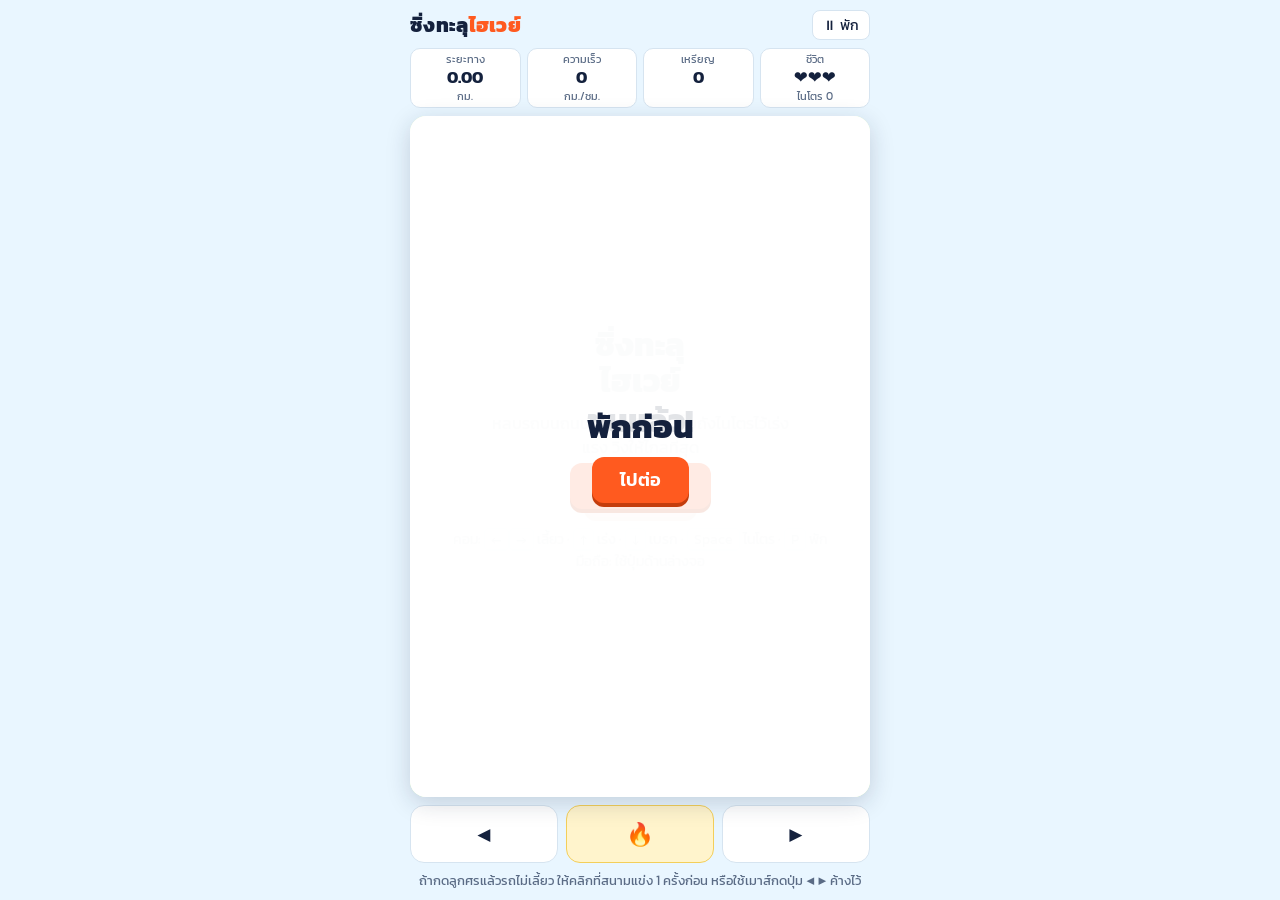
<file: racing.html>
<!doctype html>
<html lang="th">
<head>
<meta charset="utf-8">
<meta name="viewport" content="width=device-width, initial-scale=1, maximum-scale=1, user-scalable=no, viewport-fit=cover">
<title>ซิ่งทะลุไฮเวย์</title>
<link rel="preconnect" href="https://fonts.googleapis.com">
<link rel="stylesheet" href="https://fonts.googleapis.com/css2?family=Kanit:wght@400;600;800&display=swap">
<style>
:root{
  --sky:#e9f6ff; --ink:#14213d; --muted:#5a6b85; --accent:#ff5a1f; --gold:#ffc300; --panel:#ffffff; --line:#d6e4f0;
  --font:"Kanit","Leelawadee UI",Tahoma,system-ui,sans-serif;
}
*{box-sizing:border-box}
html,body{margin:0;height:100%;background:var(--sky);color:var(--ink);font-family:var(--font);overscroll-behavior:none}
body{display:flex;flex-direction:column;align-items:center;
  padding:max(10px,env(safe-area-inset-top,0px)) max(12px,env(safe-area-inset-right,0px)) max(10px,env(safe-area-inset-bottom,0px)) max(12px,env(safe-area-inset-left,0px));gap:8px}
header{width:100%;max-width:460px;display:flex;align-items:center;justify-content:space-between;gap:8px}
h1{margin:0;font-size:1.25rem;font-weight:800;letter-spacing:.3px}
h1 span{color:var(--accent)}
.hud{width:100%;max-width:460px;display:grid;grid-template-columns:repeat(4,1fr);gap:6px}
.hud div{background:var(--panel);border:1px solid var(--line);border-radius:10px;padding:4px 8px;text-align:center;font-variant-numeric:tabular-nums}
.hud small{display:block;font-size:.7rem;color:var(--muted);line-height:1.1}
.hud b{font-size:1.05rem}
.stage{position:relative;width:100%;max-width:460px;flex:1;min-height:0;border-radius:16px;overflow:hidden;box-shadow:0 6px 24px rgba(20,33,61,.18);touch-action:none}
canvas{display:block;width:100%;height:100%}
.overlay{position:absolute;inset:0;display:flex;flex-direction:column;align-items:center;justify-content:center;gap:12px;text-align:center;padding:20px;background:rgba(255,255,255,.88)}
.overlay h2{margin:0;font-size:2rem;font-weight:800;line-height:1.1}
.overlay p{margin:0;color:var(--muted);max-width:300px}
.btn{font:inherit;font-weight:600;font-size:1.1rem;border:0;border-radius:12px;padding:10px 28px;background:var(--accent);color:#fff;cursor:pointer;box-shadow:0 4px 0 #c43d0c}
.btn:active{transform:translateY(3px);box-shadow:0 1px 0 #c43d0c}
.btn:focus-visible{outline:3px solid var(--ink);outline-offset:3px}
.small-btn{font:inherit;font-size:.85rem;border:1px solid var(--line);background:var(--panel);color:var(--ink);border-radius:8px;padding:4px 10px;cursor:pointer}
.keys{font-size:.85rem;color:var(--muted);line-height:1.6}
kbd{background:#fff;border:1px solid var(--line);border-bottom-width:2px;border-radius:5px;padding:0 6px;font-family:inherit}
.pads{width:100%;max-width:460px;display:grid;grid-template-columns:1fr 1fr 1fr;gap:8px}
.pad{font:inherit;font-size:1.4rem;font-weight:800;height:58px;border-radius:14px;border:1px solid var(--line);background:var(--panel);color:var(--ink);touch-action:none;user-select:none;-webkit-user-select:none}
.pad.nitro{background:#fff4cc;border-color:#f3cf5a}
.pad.on{background:var(--ink);color:#fff}
.stage:focus{outline:none}
.pad{cursor:pointer}
.tip{width:100%;max-width:460px;margin:0;text-align:center;font-size:.8rem;color:var(--muted)}
</style>
</head>
<body>
<header>
  <h1>ซิ่งทะลุ<span>ไฮเวย์</span></h1>
  <button class="small-btn" id="pauseBtn" aria-label="หยุดชั่วคราว">⏸ พัก</button>
</header>

<div class="hud" aria-live="polite">
  <div><small>ระยะทาง</small><b id="hDist">0.00</b><small>กม.</small></div>
  <div><small>ความเร็ว</small><b id="hSpeed">0</b><small>กม./ชม.</small></div>
  <div><small>เหรียญ</small><b id="hCoins">0</b><small>&nbsp;</small></div>
  <div><small>ชีวิต</small><b id="hLives">❤❤❤</b><small id="hNitro">ไนโตร 0</small></div>
</div>

<div class="stage" id="stage" tabindex="0" aria-label="สนามแข่ง">
  <canvas id="c"></canvas>
  <div class="overlay" id="menu">
    <h2>ซิ่งทะลุ<br>ไฮเวย์</h2>
    <p>หลบรถบนถนน เก็บเหรียญ เก็บถังไนโตรไว้เร่งแรง วิ่งให้ไกลที่สุด</p>
    <button class="btn" id="startBtn">เริ่มแข่ง</button>
    <div class="keys">
      คอม: <kbd>←</kbd><kbd>→</kbd> เลี้ยว · <kbd>↑</kbd> เร่ง · <kbd>↓</kbd> เบรก · <kbd>Space</kbd> ไนโตร · <kbd>P</kbd> พัก<br>
      มือถือ: ใช้ปุ่มด้านล่างจอ
    </div>
    <p id="bestTxt"></p>
  </div>
  <div class="overlay" id="over" hidden>
    <h2 id="overTitle">ชนแล้ว!</h2>
    <p id="overTxt"></p>
    <button class="btn" id="againBtn">แข่งอีกรอบ</button>
  </div>
  <div class="overlay" id="paused" hidden>
    <h2>พักก่อน</h2>
    <button class="btn" id="resumeBtn">ไปต่อ</button>
  </div>
</div>

<div class="pads">
  <button class="pad" data-k="left" aria-label="เลี้ยวซ้าย">◀</button>
  <button class="pad nitro" data-k="nitro" aria-label="ไนโตร">🔥</button>
  <button class="pad" data-k="right" aria-label="เลี้ยวขวา">▶</button>
</div>
<p class="tip">ถ้ากดลูกศรแล้วรถไม่เลี้ยว ให้คลิกที่สนามแข่ง 1 ครั้งก่อน หรือใช้เมาส์กดปุ่ม ◀ ▶ ค้างไว้</p>

<script>
(() => {
  const cv = document.getElementById('c'), ctx = cv.getContext('2d');
  const stage = document.getElementById('stage');
  const $ = id => document.getElementById(id);
  let W = 360, H = 640, DPR = 1;

  // ---------- world ----------
  const LANES = 4;
  let road = {}; // x, w, laneW
  function layout() {
    const r = stage.getBoundingClientRect();
    DPR = Math.min(2, window.devicePixelRatio || 1);
    W = Math.max(240, r.width); H = Math.max(320, r.height);
    cv.width = W * DPR; cv.height = H * DPR;
    ctx.setTransform(DPR, 0, 0, DPR, 0, 0);
    const rw = Math.min(W * 0.78, 380);
    road = { x: (W - rw) / 2, w: rw, laneW: rw / LANES };
    car.w = road.laneW * 0.56; car.h = car.w * 1.8;
    car.y = H - car.h - 24;
    if (!car.x) car.x = W / 2;
  }

  const car = { x: 0, y: 0, w: 40, h: 72, vx: 0, tilt: 0 };
  let traffic = [], items = [], sparks = [], trees = [];
  let state = 'menu', speed = 0, dist = 0, coins = 0, lives = 3, nitro = 0, boostT = 0, invT = 0, spawnT = 0, itemT = 0, scroll = 0, shake = 0, t = 0;
  const keys = { left: false, right: false, up: false, down: false, nitro: false };
  let best = 0; try { best = Number(localStorage.getItem('race-best') || 0); } catch (e) {}

  const COLORS = ['#3a86ff', '#8338ec', '#06d6a0', '#ef476f', '#ffd166', '#118ab2', '#f15bb5', '#2ec4b6'];
  const rand = (a, b) => a + Math.random() * (b - a);
  const laneX = i => road.x + road.laneW * (i + 0.5);

  function reset() {
    traffic = []; items = []; sparks = [];
    speed = 260; dist = 0; coins = 0; lives = 3; nitro = 1; boostT = 0; invT = 1.2; spawnT = 0.6; itemT = 2; shake = 0;
    car.x = W / 2; car.vx = 0;
    trees = [];
    for (let y = -40; y < H + 80; y += 70) addTree(y);
  }
  function addTree(y) {
    const side = Math.random() < 0.5 ? 0 : 1;
    const margin = road.x;
    if (margin < 18) return;
    const x = side ? rand(road.x + road.w + 10, W - 8) : rand(8, road.x - 10);
    trees.push({ x, y, r: rand(9, 16), k: Math.random() < 0.25 ? 'rock' : 'tree' });
  }

  // ---------- spawning ----------
  function difficulty() { return Math.min(1, dist / 6); } // ramps over the first 6 km
  function spawnCar() {
    const lane = Math.floor(Math.random() * LANES);
    const w = road.laneW * rand(0.5, 0.6), truck = Math.random() < 0.18;
    const h = truck ? w * 2.6 : w * 1.8;
    const y = -h - 10;
    if (traffic.some(o => o.lane === lane && o.y < h + 40)) return;
    // never block every lane at once near the top
    const busy = new Set(traffic.filter(o => o.y < 120).map(o => o.lane)); busy.add(lane);
    if (busy.size >= LANES) return;
    traffic.push({ lane, x: laneX(lane), y, w, h, truck, v: rand(90, 170) * (truck ? 0.8 : 1), color: COLORS[(Math.random() * COLORS.length) | 0], hit: false });
  }
  function spawnItem() {
    const lane = Math.floor(Math.random() * LANES);
    if (traffic.some(o => o.lane === lane && o.y < 80)) return;
    const kind = Math.random() < 0.18 ? 'nitro' : 'coin';
    if (kind === 'coin') for (let i = 0; i < 4; i++) items.push({ kind, x: laneX(lane), y: -30 - i * 46, r: 10 });
    else items.push({ kind, x: laneX(lane), y: -30, r: 14 });
  }

  // ---------- update ----------
  function update(dt) {
    t += dt;
    const d = difficulty();
    const base = 260 + d * 220;
    let target = base + (keys.up ? 120 : 0) - (keys.down ? 160 : 0);
    if (keys.nitro && nitro > 0 && boostT <= 0) { nitro--; boostT = 2.6; keys.nitro = false; burst(car.x, car.y + car.h, '#ffb703', 14); }
    keys.nitro = false;
    if (boostT > 0) { boostT -= dt; target += 280; }
    speed += (target - speed) * Math.min(1, dt * 2.2);

    // steering: smooth, with a little drift
    const steer = (keys.right ? 1 : 0) - (keys.left ? 1 : 0);
    car.vx += steer * 2200 * dt; car.vx *= Math.pow(0.0009, dt);
    car.x += car.vx * dt;
    const minX = road.x + car.w / 2 + 2, maxX = road.x + road.w - car.w / 2 - 2;
    if (car.x < minX) { car.x = minX; car.vx = 0; }
    if (car.x > maxX) { car.x = maxX; car.vx = 0; }
    car.tilt = car.vx / 1600;

    const dy = speed * dt;
    scroll = (scroll + dy) % 80;
    dist += speed * dt / 3600 * 0.9; // 'km' tuned for feel
    invT = Math.max(0, invT - dt); shake = Math.max(0, shake - dt * 30);

    // scenery
    trees.forEach(tr => tr.y += dy);
    trees = trees.filter(tr => tr.y < H + 40);
    if (!trees.length || trees[trees.length - 1].y > 30) addTree(-30);

    // traffic
    spawnT -= dt;
    if (spawnT <= 0) { spawnCar(); spawnT = rand(0.45, 1.0) * (1.25 - d * 0.6) * (300 / Math.max(200, speed)); }
    traffic.forEach(o => { o.y += (speed - o.v) * dt; });
    traffic = traffic.filter(o => o.y < H + 200 && o.y > -900);

    // items
    itemT -= dt;
    if (itemT <= 0) { spawnItem(); itemT = rand(1.4, 2.8); }
    items.forEach(it => it.y += dy);
    items = items.filter(it => !it.taken && it.y < H + 40);

    // collisions
    const cx = car.x - car.w / 2 + 3, cy = car.y + 4, cw = car.w - 6, ch = car.h - 8;
    for (const o of traffic) {
      if (o.hit) continue;
      const ox = o.x - o.w / 2, oy = o.y;
      if (cx < ox + o.w && cx + cw > ox && cy < oy + o.h && cy + ch > oy) {
        if (boostT > 0) { o.hit = true; o.y -= 40; burst(o.x, o.y + o.h / 2, o.color, 18); coins += 2; continue; }
        if (invT > 0) continue;
        lives--; invT = 1.8; shake = 10; speed *= 0.45; o.hit = true;
        burst(car.x, car.y, '#ff5a1f', 24);
        if (lives <= 0) return gameOver();
      }
    }
    for (const it of items) {
      if (Math.abs(it.x - car.x) < car.w / 2 + it.r && it.y > car.y - it.r && it.y < car.y + car.h + it.r) {
        it.taken = true;
        if (it.kind === 'coin') { coins++; burst(it.x, it.y, '#ffc300', 6); }
        else { nitro = Math.min(3, nitro + 1); burst(it.x, it.y, '#3a86ff', 10); }
      }
    }
    sparks.forEach(s => { s.x += s.vx * dt; s.y += s.vy * dt + dy * 0.6; s.life -= dt; });
    sparks = sparks.filter(s => s.life > 0);

    if (boostT > 0 && Math.random() < 0.8) sparks.push({ x: car.x + rand(-car.w / 4, car.w / 4), y: car.y + car.h, vx: rand(-30, 30), vy: rand(80, 160), life: 0.35, c: Math.random() < 0.5 ? '#ffb703' : '#fb5607', r: rand(2, 4) });
  }
  function burst(x, y, c, n) { for (let i = 0; i < n; i++) sparks.push({ x, y, vx: rand(-160, 160), vy: rand(-160, 120), life: rand(0.3, 0.7), c, r: rand(2, 4) }); }

  // ---------- draw ----------
  function rr(x, y, w, h, r) { ctx.beginPath(); ctx.moveTo(x + r, y); ctx.arcTo(x + w, y, x + w, y + h, r); ctx.arcTo(x + w, y + h, x, y + h, r); ctx.arcTo(x, y + h, x, y, r); ctx.arcTo(x, y, x + w, y, r); ctx.closePath(); }
  function drawCar(x, y, w, h, color, opts = {}) {
    ctx.save();
    ctx.translate(x, y + h / 2);
    if (opts.tilt) ctx.rotate(opts.tilt);
    ctx.translate(0, -h / 2);
    // shadow
    ctx.fillStyle = 'rgba(0,0,0,.18)'; rr(-w / 2 + 3, 5, w, h, w * 0.25); ctx.fill();
    // wheels
    ctx.fillStyle = '#1b1b1b';
    const ww = w * 0.16, wh = h * 0.18;
    [[-w / 2 - ww * 0.3, h * 0.14], [w / 2 - ww * 0.7, h * 0.14], [-w / 2 - ww * 0.3, h * 0.68], [w / 2 - ww * 0.7, h * 0.68]].forEach(([wx, wy]) => { rr(wx, wy, ww, wh, 3); ctx.fill(); });
    // body
    ctx.fillStyle = color; rr(-w / 2, 0, w, h, w * 0.28); ctx.fill();
    // stripe
    if (opts.stripe) { ctx.fillStyle = 'rgba(255,255,255,.9)'; ctx.fillRect(-w * 0.08, 2, w * 0.16, h - 4); }
    // glass
    ctx.fillStyle = 'rgba(20,33,61,.75)';
    if (opts.truck) { rr(-w * 0.38, h * 0.04, w * 0.76, h * 0.16, 4); ctx.fill(); ctx.fillStyle = 'rgba(255,255,255,.35)'; ctx.fillRect(-w * 0.44, h * 0.26, w * 0.88, h * 0.7); }
    else { rr(-w * 0.36, h * 0.22, w * 0.72, h * 0.2, 5); ctx.fill(); rr(-w * 0.32, h * 0.66, w * 0.64, h * 0.13, 4); ctx.fill(); }
    // lights
    ctx.fillStyle = opts.player ? '#fff6b0' : '#ff4d4d';
    const ly = opts.player ? 2 : h - 6;
    rr(-w * 0.42, ly, w * 0.22, 4, 2); ctx.fill(); rr(w * 0.2, ly, w * 0.22, 4, 2); ctx.fill();
    ctx.restore();
  }
  function draw() {
    ctx.save();
    if (shake > 0) ctx.translate(rand(-shake, shake), rand(-shake, shake));
    // grass
    const g = ctx.createLinearGradient(0, 0, 0, H); g.addColorStop(0, '#8fdc6a'); g.addColorStop(1, '#6cc74c');
    ctx.fillStyle = g; ctx.fillRect(-20, -20, W + 40, H + 40);
    // grass stripes
    ctx.fillStyle = 'rgba(255,255,255,.08)';
    for (let y = -80 + scroll; y < H; y += 80) ctx.fillRect(0, y, W, 40);
    // scenery
    for (const tr of trees) {
      if (tr.k === 'rock') { ctx.fillStyle = '#9aa5b1'; ctx.beginPath(); ctx.ellipse(tr.x, tr.y, tr.r * 0.9, tr.r * 0.6, 0, 0, 7); ctx.fill(); }
      else {
        ctx.fillStyle = 'rgba(0,0,0,.15)'; ctx.beginPath(); ctx.arc(tr.x + 4, tr.y + 4, tr.r, 0, 7); ctx.fill();
        ctx.fillStyle = '#2d9a4b'; ctx.beginPath(); ctx.arc(tr.x, tr.y, tr.r, 0, 7); ctx.fill();
        ctx.fillStyle = '#4cc36a'; ctx.beginPath(); ctx.arc(tr.x - tr.r * 0.3, tr.y - tr.r * 0.3, tr.r * 0.55, 0, 7); ctx.fill();
      }
    }
    // road + curbs
    ctx.fillStyle = '#4a5260'; ctx.fillRect(road.x, -20, road.w, H + 40);
    for (let y = -40 + (scroll % 40); y < H; y += 40) {
      ctx.fillStyle = ((y - scroll) / 40 | 0) % 2 ? '#ffffff' : '#ff3b30';
      ctx.fillRect(road.x - 8, y, 8, 20); ctx.fillRect(road.x + road.w, y, 8, 20);
      ctx.fillStyle = ((y - scroll) / 40 | 0) % 2 ? '#ff3b30' : '#ffffff';
      ctx.fillRect(road.x - 8, y + 20, 8, 20); ctx.fillRect(road.x + road.w, y + 20, 8, 20);
    }
    // lane marks
    ctx.fillStyle = 'rgba(255,255,255,.85)';
    for (let i = 1; i < LANES; i++) {
      const x = road.x + road.laneW * i - 2;
      for (let y = -80 + scroll; y < H; y += 80) ctx.fillRect(x, y, 4, 40);
    }
    // items
    for (const it of items) {
      if (it.kind === 'coin') {
        const sq = Math.abs(Math.sin(t * 5 + it.y * 0.02));
        ctx.fillStyle = '#e09f00'; ctx.beginPath(); ctx.ellipse(it.x, it.y, it.r * Math.max(0.25, sq), it.r, 0, 0, 7); ctx.fill();
        ctx.fillStyle = '#ffd60a'; ctx.beginPath(); ctx.ellipse(it.x, it.y, it.r * Math.max(0.2, sq) * 0.75, it.r * 0.75, 0, 0, 7); ctx.fill();
      } else {
        ctx.fillStyle = '#3a86ff'; rr(it.x - 11, it.y - 15, 22, 30, 6); ctx.fill();
        ctx.fillStyle = '#fff'; ctx.font = '700 15px Kanit, sans-serif'; ctx.textAlign = 'center'; ctx.textBaseline = 'middle'; ctx.fillText('N', it.x, it.y + 1);
      }
    }
    // traffic
    for (const o of traffic) { ctx.globalAlpha = o.hit ? 0.45 : 1; drawCar(o.x, o.y, o.w, o.h, o.color, { truck: o.truck }); }
    ctx.globalAlpha = 1;
    // sparks
    for (const s of sparks) { ctx.globalAlpha = Math.max(0, s.life * 2); ctx.fillStyle = s.c; ctx.beginPath(); ctx.arc(s.x, s.y, s.r, 0, 7); ctx.fill(); }
    ctx.globalAlpha = 1;
    // player
    if (state !== 'menu') {
      const blink = invT > 0 && Math.floor(t * 12) % 2 === 0;
      if (!blink) {
        if (boostT > 0) { ctx.fillStyle = 'rgba(255,183,3,.35)'; ctx.beginPath(); ctx.ellipse(car.x, car.y + car.h / 2, car.w, car.h * 0.75, 0, 0, 7); ctx.fill(); }
        drawCar(car.x, car.y, car.w, car.h, '#ff5a1f', { player: true, stripe: true, tilt: car.tilt });
      }
    }
    // speed lines while boosting
    if (boostT > 0) {
      ctx.strokeStyle = 'rgba(255,255,255,.55)'; ctx.lineWidth = 2;
      for (let i = 0; i < 10; i++) { const x = rand(0, W), y = rand(0, H); ctx.beginPath(); ctx.moveTo(x, y); ctx.lineTo(x, y + rand(30, 70)); ctx.stroke(); }
    }
    ctx.restore();
  }

  // ---------- hud ----------
  function hud() {
    $('hDist').textContent = dist.toFixed(2);
    $('hSpeed').textContent = Math.round(speed * 0.45);
    $('hCoins').textContent = coins;
    $('hLives').textContent = '❤'.repeat(Math.max(0, lives)) + '♡'.repeat(Math.max(0, 3 - lives));
    $('hNitro').textContent = 'ไนโตร ' + nitro;
  }
  function score() { return Math.round(dist * 100 + coins * 10); }

  // ---------- states ----------
  function start() {
    reset(); state = 'play';
    $('menu').hidden = true; $('over').hidden = true; $('paused').hidden = true;
    // move keyboard focus off the hidden button onto the game, so arrow keys go to the game
    if (document.activeElement && document.activeElement.blur) document.activeElement.blur();
    stage.focus({ preventScroll: true });
  }
  function gameOver() {
    state = 'over';
    const s = score(), isBest = s > best;
    if (isBest) { best = s; try { localStorage.setItem('race-best', String(best)); } catch (e) {} }
    $('overTitle').textContent = isBest ? 'สถิติใหม่!' : 'ชนแล้ว!';
    $('overTxt').textContent = `วิ่งได้ ${dist.toFixed(2)} กม. · เก็บเหรียญ ${coins} · คะแนน ${s.toLocaleString('th-TH')} (สถิติ ${best.toLocaleString('th-TH')})`;
    $('over').hidden = false; $('againBtn').focus();
  }
  function togglePause() {
    if (state === 'play') { state = 'pause'; $('paused').hidden = false; $('resumeBtn').focus(); }
    else if (state === 'pause') { state = 'play'; $('paused').hidden = true; if (document.activeElement && document.activeElement.blur) document.activeElement.blur(); stage.focus({ preventScroll: true }); }
  }
  $('startBtn').onclick = start; $('againBtn').onclick = start;
  $('resumeBtn').onclick = togglePause; $('pauseBtn').onclick = togglePause;
  if (best) $('bestTxt').textContent = 'สถิติของคุณ: ' + best.toLocaleString('th-TH') + ' คะแนน';
  document.addEventListener('visibilitychange', () => { if (document.hidden && state === 'play') togglePause(); });

  // ---------- input ----------
  // e.code = physical key, so WASD also works with the Thai keyboard layout
  const map = { ArrowLeft: 'left', KeyA: 'left', ArrowRight: 'right', KeyD: 'right', ArrowUp: 'up', KeyW: 'up', ArrowDown: 'down', KeyS: 'down', Space: 'nitro',
                Left: 'left', Right: 'right', Up: 'up', Down: 'down' };
  const keyOf = e => map[e.code] || map[e.key] || (e.key === ' ' ? 'nitro' : null);
  function onKeyDown(e) {
    if (e.code === 'KeyP' || e.key === 'p' || e.key === 'P' || e.key === 'Escape') { togglePause(); return; }
    if ((e.key === 'Enter' || e.code === 'Space') && (state === 'menu' || state === 'over')) { e.preventDefault(); start(); return; }
    const k = keyOf(e); if (!k) return;
    e.preventDefault(); e.stopPropagation();
    if (state === 'pause' && k !== 'nitro') togglePause();
    // a quick tap still moves the car noticeably
    if (!keys[k] && state === 'play') { if (k === 'left') car.vx -= 260; if (k === 'right') car.vx += 260; }
    keys[k] = true; pad(k, true);
  }
  function onKeyUp(e) { const k = keyOf(e); if (!k) return; pad(k, false); if (k !== 'nitro') keys[k] = false; }
  window.addEventListener('keydown', onKeyDown, true);
  window.addEventListener('keyup', onKeyUp, true);
  window.addEventListener('blur', () => { keys.left = keys.right = keys.up = keys.down = false; });
  function pad(k, on) { const b = document.querySelector('.pad[data-k="' + k + '"]'); if (b) b.classList.toggle('on', on); }
  document.querySelectorAll('.pad').forEach(b => {
    const k = b.dataset.k;
    const on = e => { e.preventDefault(); keys[k] = true; b.classList.add('on'); if (state === 'menu' || state === 'over') start(); };
    const off = e => { e.preventDefault(); if (k !== 'nitro') keys[k] = false; b.classList.remove('on'); };
    b.addEventListener('pointerdown', on); b.addEventListener('pointerup', off); b.addEventListener('pointerleave', off); b.addEventListener('pointercancel', off);
  });
  // touch the road: left half / right half steers
  stage.addEventListener('pointerdown', e => { if (state !== 'play' || e.target !== cv) return; const r = cv.getBoundingClientRect(); keys[(e.clientX - r.left) < r.width / 2 ? 'left' : 'right'] = true; });
  const release = () => { keys.left = keys.right = false; };
  stage.addEventListener('pointerup', release); stage.addEventListener('pointercancel', release); stage.addEventListener('pointerleave', release);

  // ---------- loop ----------
  let last = performance.now();
  function frame(now) {
    const dt = Math.min(0.033, (now - last) / 1000); last = now;
    if (state === 'play') update(dt);
    else if (state === 'menu') { scroll = (scroll + 160 * dt) % 80; trees.forEach(tr => tr.y += 160 * dt); trees = trees.filter(tr => tr.y < H + 40); if (!trees.length || trees[trees.length - 1].y > 30) addTree(-30); t += dt; }
    draw(); hud();
    requestAnimationFrame(frame);
  }
  addEventListener('resize', layout);
  layout();
  for (let y = -40; y < H + 80; y += 70) addTree(y);
  requestAnimationFrame(frame);
})();
</script>
</body>
</html>
</file>
<file: style.css>
body {
  margin: 0;
  font-family: "Segoe UI", Tahoma, sans-serif;
  background: #f3f6f9;
  color: #1c2833;
}

header {
  background: #0f7b6c;
  color: white;
  padding: 32px 20px;
  text-align: center;
}

header h1 {
  margin: 0 0 8px;
}

main {
  max-width: 800px;
  margin: 24px auto;
  padding: 0 16px;
  display: grid;
  grid-template-columns: repeat(auto-fit, minmax(240px, 1fr));
  gap: 16px;
}

.card {
  background: white;
  border-radius: 12px;
  padding: 20px;
  border: 1px solid #dde4ea;
}

.num {
  font-size: 3rem;
  font-weight: bold;
  margin: 8px 0;
}

button {
  font-size: 1rem;
  padding: 10px 18px;
  border: 0;
  border-radius: 8px;
  background: #0f7b6c;
  color: white;
  cursor: pointer;
}

button:hover {
  background: #0b5e53;
}
</file>
